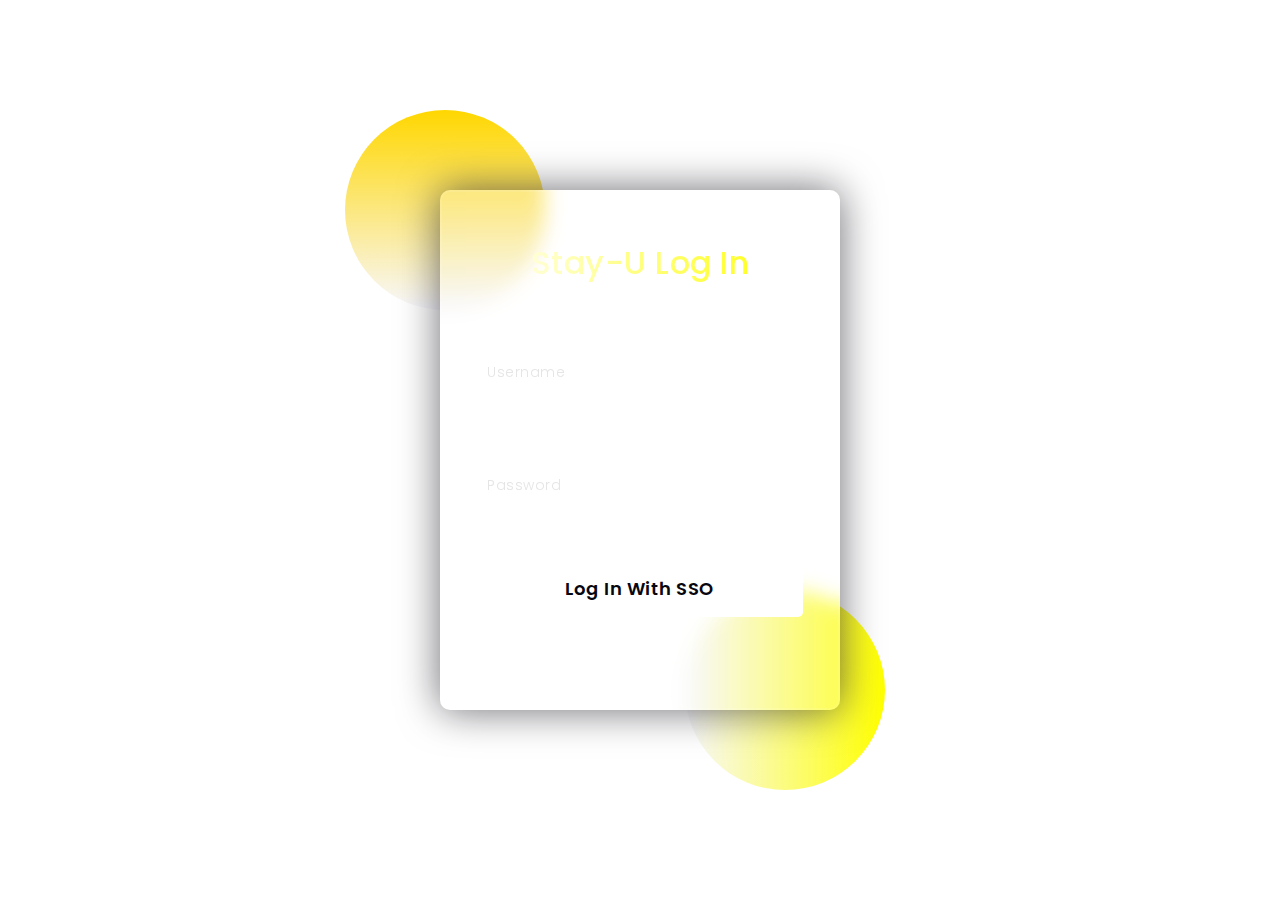
<file: Hotel/Hotel/loginPage.html>
<!DOCTYPE html>
<html lang="en">
<head>
  <!-- Design by foolishdeveloper.com -->
    <title>Stay-U Log In</title>
    <link rel="icon" href="images/logotel.png" type="image/png" />
    <link rel="preconnect" href="https://fonts.gstatic.com">
    <link rel="stylesheet" href="https://cdnjs.cloudflare.com/ajax/libs/font-awesome/5.15.4/css/all.min.css">
    <link href="https://fonts.googleapis.com/css2?family=Poppins:wght@300;500;600&display=swap" rel="stylesheet">
    <!--Stylesheet-->
    <style media="screen">
      *,
*:before,
*:after{
    padding: 0;
    margin: 0;
    box-sizing: border-box;
    
}
html{
    height: 100vh;
    overflow-y: hidden;
}
body{
    background-color: #080710;
    background: url("C:/xampp/htdocs/Hotel/Image/BGLogin.jpg") no-repeat center;
}
.background{
    width: 430px;
    height: 520px;
    position: absolute;
    transform: translate(-50%,-50%);
    left: 50%;
    top: 50%;
}
.background .shape{
    height: 200px;
    width: 200px;
    position: absolute;
    border-radius: 50%;
}
.shape:first-child{
    background: linear-gradient(
        #FFD700,
        #F8F8FF
    );
    left: -80px;
    top: -80px;
}
.shape:last-child{
    background: linear-gradient(
        to right,
        #F8F8FF,
        #FFFF00
    );
    right: -30px;
    bottom: -80px;
}
form{
    height: 520px;
    width: 400px;
    background-color: rgba(255,255,255,0.13);
    position: absolute;
    transform: translate(-50%,-50%);
    top: 50%;
    left: 50%;
    border-radius: 10px;
    backdrop-filter: blur(10px);
    border: 2px solid rgba(255,255,255,0.1);
    box-shadow: 0 0 40px rgba(8,7,16,0.6);
    padding: 50px 35px;
}
form *{
    font-family: 'Poppins',sans-serif;
    color: #ffffff;
    letter-spacing: 0.5px;
    outline: none;
    border: none;
}
form h3{
    font-size: 32px;
    font-weight: 500;
    line-height: 42px;
    text-align: center;
    background: -webkit-linear-gradient(180deg, #FFFF00, white);
    -webkit-text-fill-color: transparent;
    -webkit-background-clip: text;
}

label{
    display: block;
    margin-top: 30px;
    font-size: 16px;
    font-weight: 500;
}
input{
    display: block;
    height: 50px;
    width: 100%;
    background-color: rgba(255,255,255,0.07);
    border-radius: 3px;
    padding: 0 10px;
    margin-top: 8px;
    font-size: 14px;
    font-weight: 300;
}
::placeholder{
    color: #e5e5e5;
}
button{
    margin-top: 50px;
    width: 100%;
    background-color: #ffffff;
    color: #080710;
    padding: 15px 0;
    font-size: 18px;
    font-weight: 600;
    border-radius: 5px;
    cursor: pointer;
}
button:hover{
    scale: 1.01;
}

    </style>
</head>
<body>
    <div class="background">
        <div class="shape"></div>
        <div class="shape"></div>
    </div>
    <form>
        <h3>Stay-U Log In</h3>
        <h4></h4>

        <label for="username">Username</label>
        <input type="text" placeholder="Username" id="username">

        <label for="password">Password</label>
        <input type="password" placeholder="Password" id="password">

        <button type="submit">Log In With SSO</button>
    </form>
</body>
</html>
</file>
